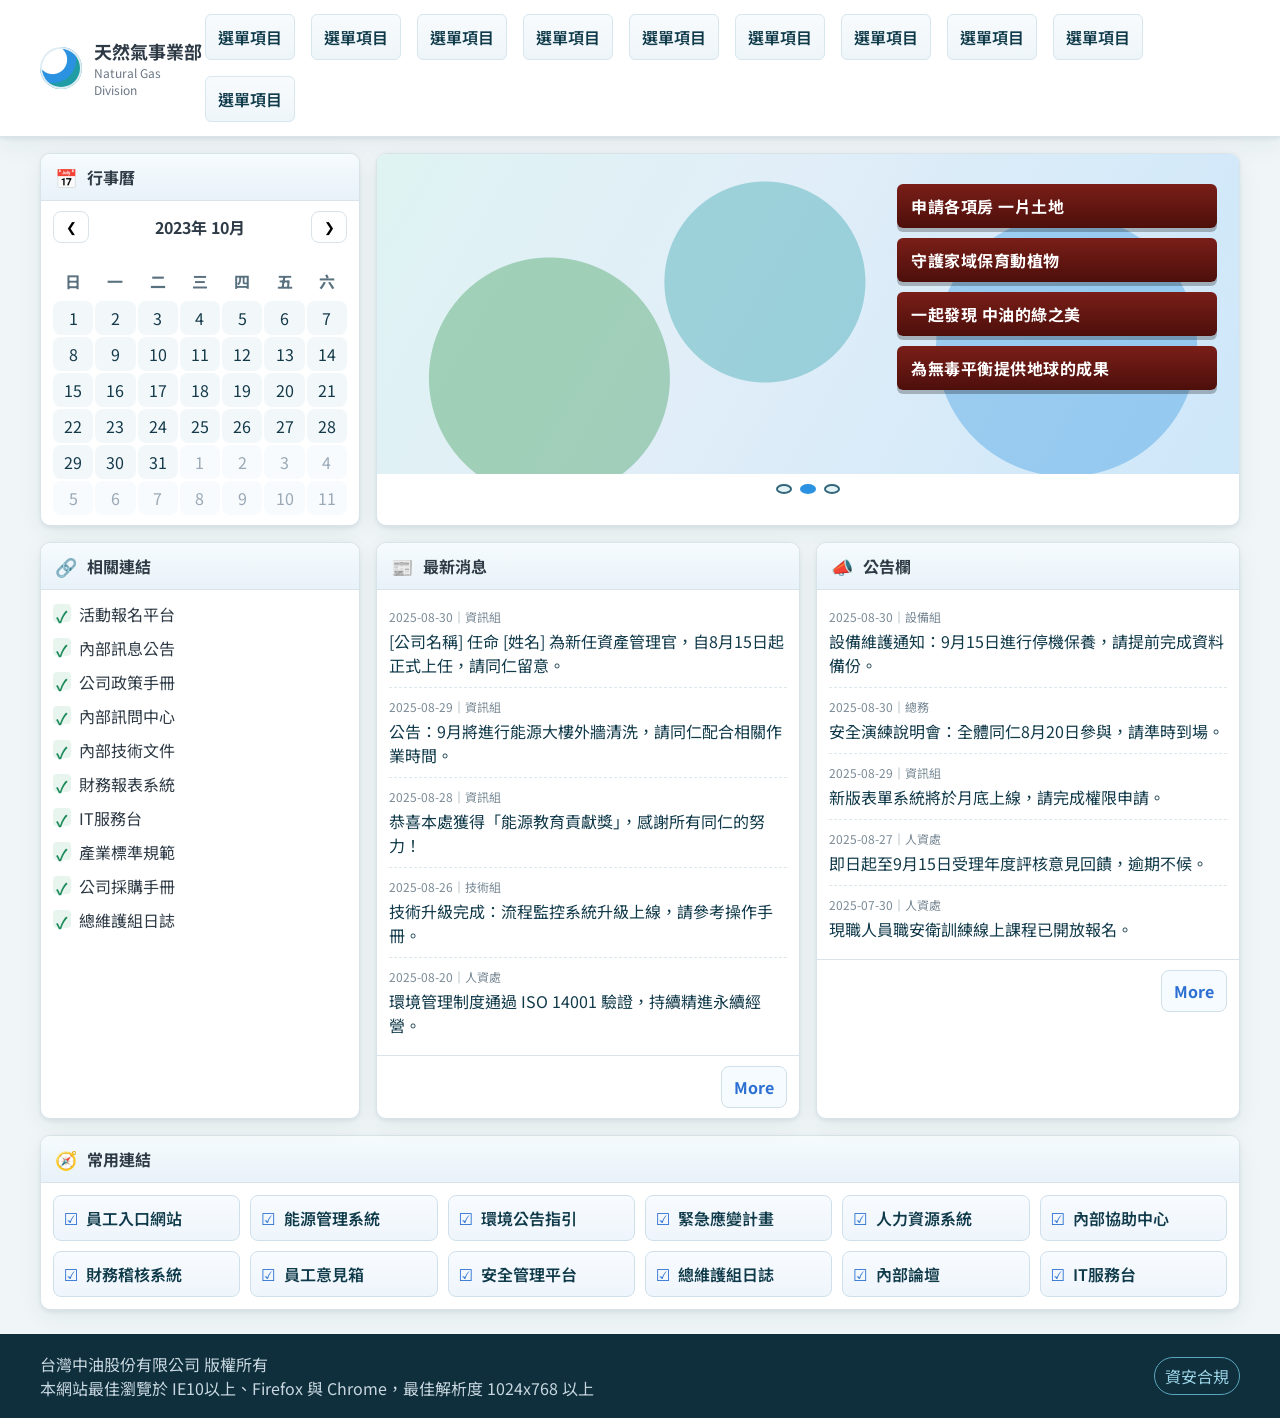
<file: index.html>
<!DOCTYPE html>
<html lang="zh-Hant">
<head>
  <meta charset="utf-8" />
  <meta name="viewport" content="width=device-width, initial-scale=1" />
  <title>天然氣事業部 - 首頁樣板</title>
  <link rel="preconnect" href="https://fonts.googleapis.com">
  <link rel="preconnect" href="https://fonts.gstatic.com" crossorigin>
  <link href="https://fonts.googleapis.com/css2?family=Noto+Sans+TC:wght@400;500;700&display=swap" rel="stylesheet">
  <link rel="stylesheet" href="/styles.css" />
</head>
<body>
  <div class="page">
    <header class="site-header">
      <div class="container header-inner">
        <div class="brand">
          <div class="brand-mark" aria-hidden="true"></div>
          <div class="brand-text">
            <div class="brand-title">天然氣事業部</div>
            <div class="brand-subtitle">Natural Gas Division</div>
          </div>
        </div>
        <nav class="main-nav" aria-label="主選單">
          <ul>
            <li><a href="#">選單項目</a></li>
            <li><a href="#">選單項目</a></li>
            <li><a href="#">選單項目</a></li>
            <li><a href="#">選單項目</a></li>
            <li><a href="#">選單項目</a></li>
            <li><a href="#">選單項目</a></li>
            <li><a href="#">選單項目</a></li>
            <li><a href="#">選單項目</a></li>
            <li><a href="#">選單項目</a></li>
            <li><a href="#">選單項目</a></li>
          </ul>
        </nav>
      </div>
    </header>

    <main class="site-main container">
      <section class="grid-row top-row" aria-label="上方區塊">
        <div class="panel calendar-panel">
          <div class="panel-header">
            <span class="panel-icon" aria-hidden="true">📅</span>
            <h2 class="panel-title">行事曆</h2>
          </div>
          <div class="calendar-controls">
            <button class="icon-btn" id="cal-prev" aria-label="前一月">❮</button>
            <div class="calendar-month" id="cal-month">2023年 10月</div>
            <button class="icon-btn" id="cal-next" aria-label="下一月">❯</button>
          </div>
          <table class="calendar" aria-label="月曆">
            <thead>
              <tr>
                <th>日</th><th>一</th><th>二</th><th>三</th><th>四</th><th>五</th><th>六</th>
              </tr>
            </thead>
            <tbody id="calendar-body">
              <!-- 動態產生 -->
            </tbody>
          </table>
        </div>

        <div class="panel hero-panel">
          <div class="hero-visual" role="img" aria-label="宣導橫幅">
            <div class="hero-art"></div>
            <div class="hero-slogans">
              <div>申請各項房 一片土地</div>
              <div>守護家域保育動植物</div>
              <div>一起發現 中油的綠之美</div>
              <div>為無毒平衡提供地球的成果</div>
            </div>
          </div>
          <div class="hero-dots" role="tablist" aria-label="輪播控制">
            <button class="dot is-active" aria-label="第1張" aria-selected="true"></button>
            <button class="dot" aria-label="第2張"></button>
            <button class="dot" aria-label="第3張"></button>
          </div>
        </div>
      </section>

      <section class="grid-row middle-row" aria-label="中段資訊">
        <div class="panel link-panel">
          <div class="panel-header">
            <span class="panel-icon" aria-hidden="true">🔗</span>
            <h2 class="panel-title">相關連結</h2>
          </div>
          <ul class="checklist">
            <li>活動報名平台</li>
            <li>內部訊息公告</li>
            <li>公司政策手冊</li>
            <li>內部訊問中心</li>
            <li>內部技術文件</li>
            <li>財務報表系統</li>
            <li>IT服務台</li>
            <li>產業標準規範</li>
            <li>公司採購手冊</li>
            <li>總維護組日誌</li>
          </ul>
        </div>

        <div class="panel news-panel">
          <div class="panel-header">
            <span class="panel-icon" aria-hidden="true">📰</span>
            <h2 class="panel-title">最新消息</h2>
          </div>
          <ul class="list news-list">
            <li>
              <div class="meta">2025-08-30｜資訊組</div>
              <a href="#">[公司名稱] 任命 [姓名] 為新任資產管理官，自8月15日起正式上任，請同仁留意。</a>
            </li>
            <li>
              <div class="meta">2025-08-29｜資訊組</div>
              <a href="#">公告：9月將進行能源大樓外牆清洗，請同仁配合相關作業時間。</a>
            </li>
            <li>
              <div class="meta">2025-08-28｜資訊組</div>
              <a href="#">恭喜本處獲得「能源教育貢獻獎」，感謝所有同仁的努力！</a>
            </li>
            <li>
              <div class="meta">2025-08-26｜技術組</div>
              <a href="#">技術升級完成：流程監控系統升級上線，請參考操作手冊。</a>
            </li>
            <li>
              <div class="meta">2025-08-20｜人資處</div>
              <a href="#">環境管理制度通過 ISO 14001 驗證，持續精進永續經營。</a>
            </li>
          </ul>
          <div class="panel-actions">
            <a class="btn ghost" href="#">More</a>
          </div>
        </div>

        <div class="panel bulletin-panel">
          <div class="panel-header">
            <span class="panel-icon" aria-hidden="true">📣</span>
            <h2 class="panel-title">公告欄</h2>
          </div>
          <ul class="list bulletin-list">
            <li>
              <div class="meta">2025-08-30｜設備組</div>
              <a href="#">設備維護通知：9月15日進行停機保養，請提前完成資料備份。</a>
            </li>
            <li>
              <div class="meta">2025-08-30｜總務</div>
              <a href="#">安全演練說明會：全體同仁8月20日參與，請準時到場。</a>
            </li>
            <li>
              <div class="meta">2025-08-29｜資訊組</div>
              <a href="#">新版表單系統將於月底上線，請完成權限申請。</a>
            </li>
            <li>
              <div class="meta">2025-08-27｜人資處</div>
              <a href="#">即日起至9月15日受理年度評核意見回饋，逾期不候。</a>
            </li>
            <li>
              <div class="meta">2025-07-30｜人資處</div>
              <a href="#">現職人員職安衛訓練線上課程已開放報名。</a>
            </li>
          </ul>
          <div class="panel-actions">
            <a class="btn ghost" href="#">More</a>
          </div>
        </div>
      </section>

      <section class="panel quicklinks-panel" aria-label="常用連結">
        <div class="panel-header">
          <span class="panel-icon" aria-hidden="true">🧭</span>
          <h2 class="panel-title">常用連結</h2>
        </div>
        <div class="quicklinks-grid">
          <a class="ql" href="#"><span>員工入口網站</span></a>
          <a class="ql" href="#"><span>能源管理系統</span></a>
          <a class="ql" href="#"><span>環境公告指引</span></a>
          <a class="ql" href="#"><span>緊急應變計畫</span></a>
          <a class="ql" href="#"><span>人力資源系統</span></a>
          <a class="ql" href="#"><span>內部協助中心</span></a>
          <a class="ql" href="#"><span>財務稽核系統</span></a>
          <a class="ql" href="#"><span>員工意見箱</span></a>
          <a class="ql" href="#"><span>安全管理平台</span></a>
          <a class="ql" href="#"><span>總維護組日誌</span></a>
          <a class="ql" href="#"><span>內部論壇</span></a>
          <a class="ql" href="#"><span>IT服務台</span></a>
        </div>
      </section>
    </main>

    <footer class="site-footer">
      <div class="container footer-inner">
        <div class="footer-left">
          <div>台灣中油股份有限公司 版權所有</div>
          <div>本網站最佳瀏覽於 IE10以上、Firefox 與 Chrome，最佳解析度 1024x768 以上</div>
        </div>
        <div class="footer-right">
          <div class="badge">資安合規</div>
        </div>
      </div>
    </footer>
  </div>

  <script src="/script.js"></script>
</body>
</html>
</file>
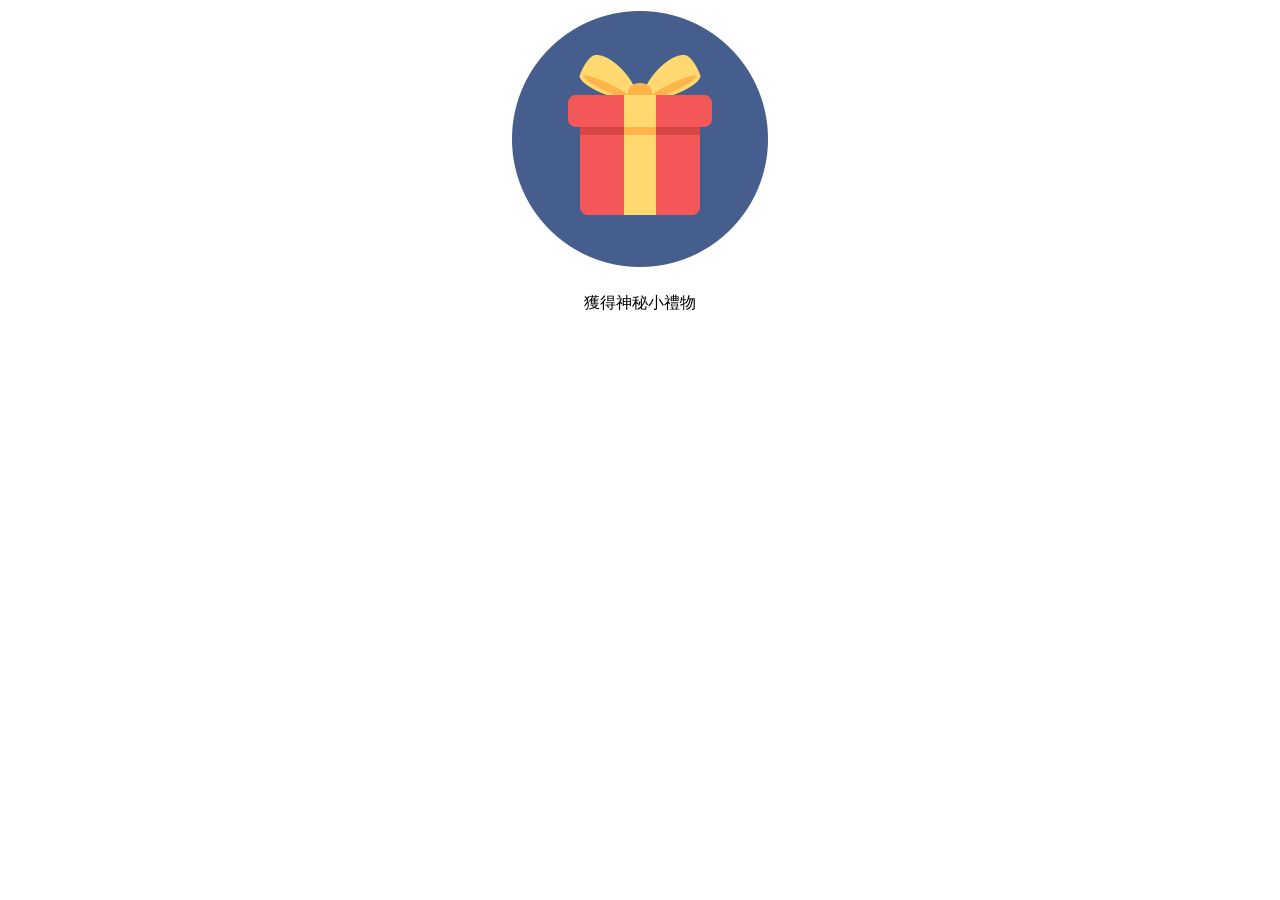
<file: gift.html>
<!DOCTYPE html>
<html>
<body>
<table align="center">
<tr>
<td>
 <img src="gift.png" >
</td>
</tr>
<table align="center">
<tr>
<td>
 <p>獲得神秘小禮物</p>
</td>
</tr>
</table>
</table>
</body>
</html>
</file>
<file: styles.css>
:root{
  --bg:#f0f6f8;
  --surface:#ffffff;
  --teal:#1f9ca4;
  --teal-700:#167e85;
  --blue:#2a92e1;
  --blue-700:#2a6fd1;
  --gray-700:#2e3a45;
  --gray-500:#6b7785;
  --muted:#e7eef3;
  --border:#d8e3ea;
  --shadow: 0 2px 4px rgba(18,44,59,.08), 0 8px 24px rgba(18,44,59,.06);
}

*{box-sizing:border-box}
html,body{height:100%}
body{
  margin:0;
  font-family:'Noto Sans TC', system-ui, -apple-system, Segoe UI, Roboto, Arial, "Microsoft JhengHei", sans-serif;
  color:var(--gray-700);
  background:var(--bg);
}

.container{width:min(1200px, 94%); margin-inline:auto}

/* Header */
.site-header{
  background:#fff;
  border-bottom:1px solid var(--border);
  box-shadow:var(--shadow);
}
.header-inner{
  display:flex; align-items:center; justify-content:space-between;
  padding:14px 0;
}
.brand{display:flex; align-items:center; gap:12px}
.brand-mark{width:42px; height:42px; border-radius:50%; background:radial-gradient(circle at 30% 30%, #fff 0 14px, #2a92e1 15px 23px, #1f9ca4 24px 42px); box-shadow:inset 0 0 0 2px #e0edf3}
.brand-title{font-weight:700; font-size:18px}
.brand-subtitle{font-size:12px; color:var(--gray-500)}

.main-nav ul{display:flex; gap:16px; list-style:none; padding:0; margin:0; flex-wrap:wrap}
.main-nav a{
  display:inline-block; padding:10px 12px; border-radius:6px; color:#0f3a4a; text-decoration:none; font-weight:600; background:linear-gradient(#f8fbfd,#eef5f9);
  border:1px solid #d7e6ef;
}
.main-nav a:hover{background:#eaf4fa}

/* Panels */
.panel{background:var(--surface); border:1px solid var(--border); border-radius:10px; box-shadow:var(--shadow); overflow:hidden}
.panel + .panel{margin-top:0}
.panel-header{display:flex; align-items:center; gap:10px; padding:10px 14px; background:linear-gradient(180deg,#f6fbfe,#e8f2f8); border-bottom:1px solid var(--border)}
.panel-title{margin:0; font-size:16px}
.panel-icon{font-size:18px}

.grid-row{display:grid; gap:16px; margin:16px 0}
.top-row{grid-template-columns: 320px 1fr}
.middle-row{grid-template-columns: 320px 1fr 1fr}

/* Calendar */
.calendar-panel{min-height:320px}
.calendar-controls{display:grid; grid-template-columns: 36px 1fr 36px; align-items:center; padding:10px 12px; gap:8px}
.icon-btn{height:32px; border:1px solid var(--border); background:#fff; border-radius:8px; cursor:pointer}
.icon-btn:hover{background:#f3f7fa}
.calendar-month{font-weight:700; text-align:center}
.calendar{width:100%; border-collapse:separate; border-spacing:2px; padding:8px 10px}
.calendar th{font-weight:700; color:#59707f; padding:6px 0}
.calendar td{width:40px; height:34px; text-align:center; border-radius:8px; background:#f2f7fa; color:#143a4a}
.calendar td.muted{color:#9aa9b5; background:#f7fbfe}
.calendar td.today{background:#2a92e1; color:#fff; font-weight:700}

/* Hero */
.hero-panel{display:flex; flex-direction:column}
.hero-visual{position:relative; height:320px; background:linear-gradient(120deg,#dff3f2 0%, #e1eef8 40%, #cde7f9 100%);}
.hero-art{position:absolute; inset:0; background:
  radial-gradient( circle at 20% 70%, #2b9448 0 120px, transparent 121px ),
  radial-gradient( circle at 45% 40%, #1f9ca4 0 100px, transparent 101px ),
  radial-gradient( circle at 80% 60%, #2a92e1 0 130px, transparent 131px );
  opacity:.35;
}
.hero-slogans{position:absolute; right:22px; top:30px; display:flex; flex-direction:column; gap:10px; width:320px}
.hero-slogans > div{background:linear-gradient(180deg,#7a1e18,#4d0f0b); color:#fff; padding:10px 14px; border-radius:6px; box-shadow:0 4px 0 rgba(0,0,0,.25); font-weight:700; letter-spacing:.5px}
.hero-dots{display:flex; gap:8px; justify-content:center; padding:10px}
.dot{width:10px; height:10px; border-radius:50%; border:2px solid #32677a; background:#e5f2f7}
.dot.is-active{background:#2a92e1; border-color:#2a92e1}

/* Lists */
.list{list-style:none; margin:0; padding:8px 12px}
.list li{padding:10px 0; border-bottom:1px dashed #dce7ee}
.list li:last-child{border-bottom:none}
.list a{color:#113a4a; text-decoration:none}
.list a:hover{text-decoration:underline}
.meta{font-size:12px; color:#7a8a96; margin-bottom:4px}

/* Checklist */
.checklist{list-style:none; margin:0; padding:12px; display:grid; gap:10px}
.checklist li{padding-left:26px; position:relative}
.checklist li::before{content:"✓"; position:absolute; left:0; top:2px; width:18px; height:18px; border-radius:4px; background:#e8f5ef; color:#1d8a5a; display:grid; place-items:center; font-weight:700}

.panel-actions{display:flex; justify-content:flex-end; padding:10px 12px; border-top:1px solid var(--border)}
.btn{display:inline-block; padding:8px 12px; border-radius:8px; text-decoration:none; font-weight:700}
.btn.ghost{border:1px solid #cfe0ea; color:#2a6fd1; background:#f6fbff}
.btn.ghost:hover{background:#e8f3ff}

/* Quicklinks */
.quicklinks-panel{margin:16px 0}
.quicklinks-grid{display:grid; grid-template-columns: repeat(6, 1fr); gap:10px; padding:12px}
.ql{display:flex; align-items:center; gap:8px; padding:10px; border:1px solid #cfe0ea; background:linear-gradient(#f8fbff, #eef5fb); border-radius:8px; color:#0f3a4a; text-decoration:none; font-weight:600}
.ql::before{content:"☑"; color:#2a6fd1}
.ql:hover{background:#eaf4ff}

/* Footer */
.site-footer{margin-top:24px; background:#0f2f3c; color:#c8d7df}
.footer-inner{display:flex; justify-content:space-between; align-items:center; padding:18px 0}
.badge{border:1px solid #5aa6bc; color:#9ad2e5; padding:6px 10px; border-radius:999px}

/* Responsive */
@media (max-width: 1080px){
  .top-row{grid-template-columns: 1fr}
  .middle-row{grid-template-columns: 1fr}
  .hero-visual{height:260px}
  .quicklinks-grid{grid-template-columns: repeat(3, 1fr)}
}
@media (max-width: 640px){
  .main-nav ul{gap:8px}
  .quicklinks-grid{grid-template-columns: repeat(2, 1fr)}
}
</file>
